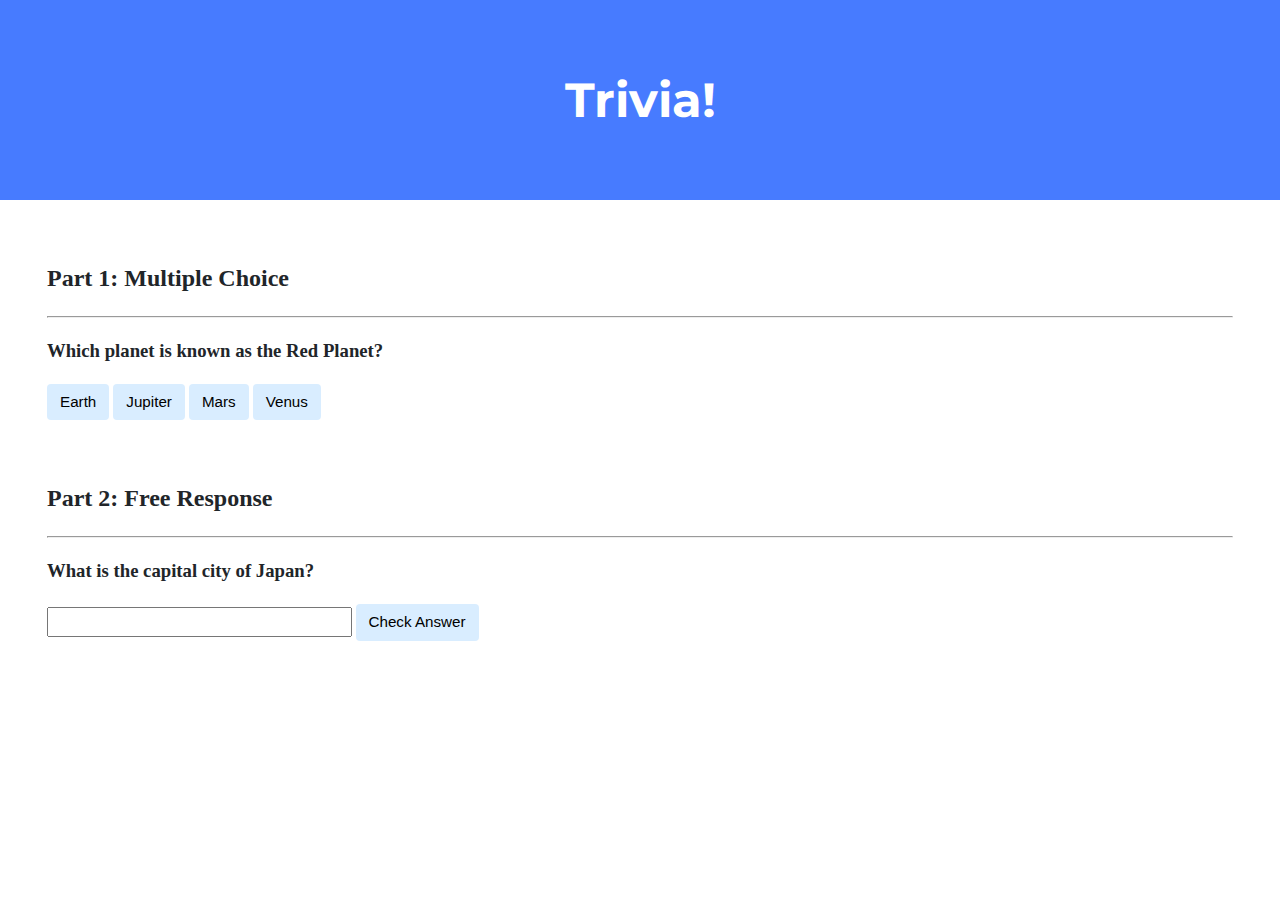
<file: pset8/trivia/index.html>
<!DOCTYPE html>

<html lang="en">
    <head>
        <link href="https://fonts.googleapis.com/css2?family=Montserrat:wght@500&display=swap" rel="stylesheet">
        <link href="styles.css" rel="stylesheet">
        <title>Trivia!</title>
        <script>
            // TODO: Add code to check answers to questions
             document.addEventListener('DOMContentLoaded', function () {
                // Multiple Choice
                let corrects = document.querySelectorAll('.correct');
                let incorrects = document.querySelectorAll('.incorrect');

                corrects.forEach(button => {
                    button.addEventListener('click', function () {
                        button.style.backgroundColor = 'green';
                        button.parentElement.querySelector('.feedback').textContent = 'Correct!';
                    });
                });

                incorrects.forEach(button => {
                    button.addEventListener('click', function () {
                        button.style.backgroundColor = 'red';
                        button.parentElement.querySelector('.feedback').textContent = 'Incorrect';
                    });
                });

                // Free Response
                document.querySelector('#check').addEventListener('click', function () {
                    let input = document.querySelector('#free-response');
                    let answer = input.value.trim().toLowerCase();

                    if (answer === 'tokyo') {
                        input.style.backgroundColor = 'green';
                        input.parentElement.querySelector('.feedback').textContent = 'Correct!';
                    } else {
                        input.style.backgroundColor = 'red';
                        input.parentElement.querySelector('.feedback').textContent = 'Incorrect';
                    }
                });
            });
        </script>
    </head>
    <body>
        <div class="header">
            <h1>Trivia!</h1>
        </div>

        <div class="container">
            <div class="section">
                <h2>Part 1: Multiple Choice </h2>
                <hr>
                <!-- TODO: Add multiple choice question here -->
                <h3>Which planet is known as the Red Planet?</h3>
                <button class="incorrect">Earth</button>
                <button class="incorrect">Jupiter</button>
                <button class="correct">Mars</button>
                <button class="incorrect">Venus</button>
                <p class="feedback"></p>
            </div>

            <div class="section">
                <h2>Part 2: Free Response</h2>
                <hr>
                <!-- TODO: Add free response question here -->
                <h3>What is the capital city of Japan?</h3>
                <input type="text" id="free-response">
                <button id="check">Check Answer</button>
                <p class="feedback"></p>
            </div>
        </div>
    </body>
</html>
</file>
<file: pset8/trivia/styles.css>
body {
    background-color: #fff;
    color: #212529;
    font-size: 1rem;
    font-weight: 400;
    line-height: 1.5;
    margin: 0;
    text-align: left;
}

.container {
    margin-left: auto;
    margin-right: auto;
    padding-left: 15px;
    padding-right: 15px;
}

.header {
    background-color: #477bff;
    color: #fff;
    margin-bottom: 2rem;
    padding: 2rem 1rem;
    text-align: center;
}

.section {
    padding: 0.5rem 2rem 1rem 2rem;
}

.section:hover {
    background-color: #f5f5f5;
    transition: color 2s ease-in-out, background-color 0.15s ease-in-out;
}

h1 {
    font-family: 'Montserrat', sans-serif;
    font-size: 48px;
}

button, input[type="submit"] {
    background-color: #d9edff;
    border: 1px solid transparent;
    border-radius: 0.25rem;
    font-size: 0.95rem;
    font-weight: 400;
    line-height: 1.5;
    padding: 0.375rem 0.75rem;
    text-align: center;
    transition: color 0.15s ease-in-out, background-color 0.15s ease-in-out, border-color 0.15s ease-in-out, box-shadow 0.15s ease-in-out;
    vertical-align: middle;
}


input[type="text"] {
    line-height: 1.8;
    width: 25%;
}

input[type="text"]:hover {
    background-color: #f5f5f5;
    transition: color 2s ease-in-out, background-color 0.15s ease-in-out;
}
</file>
